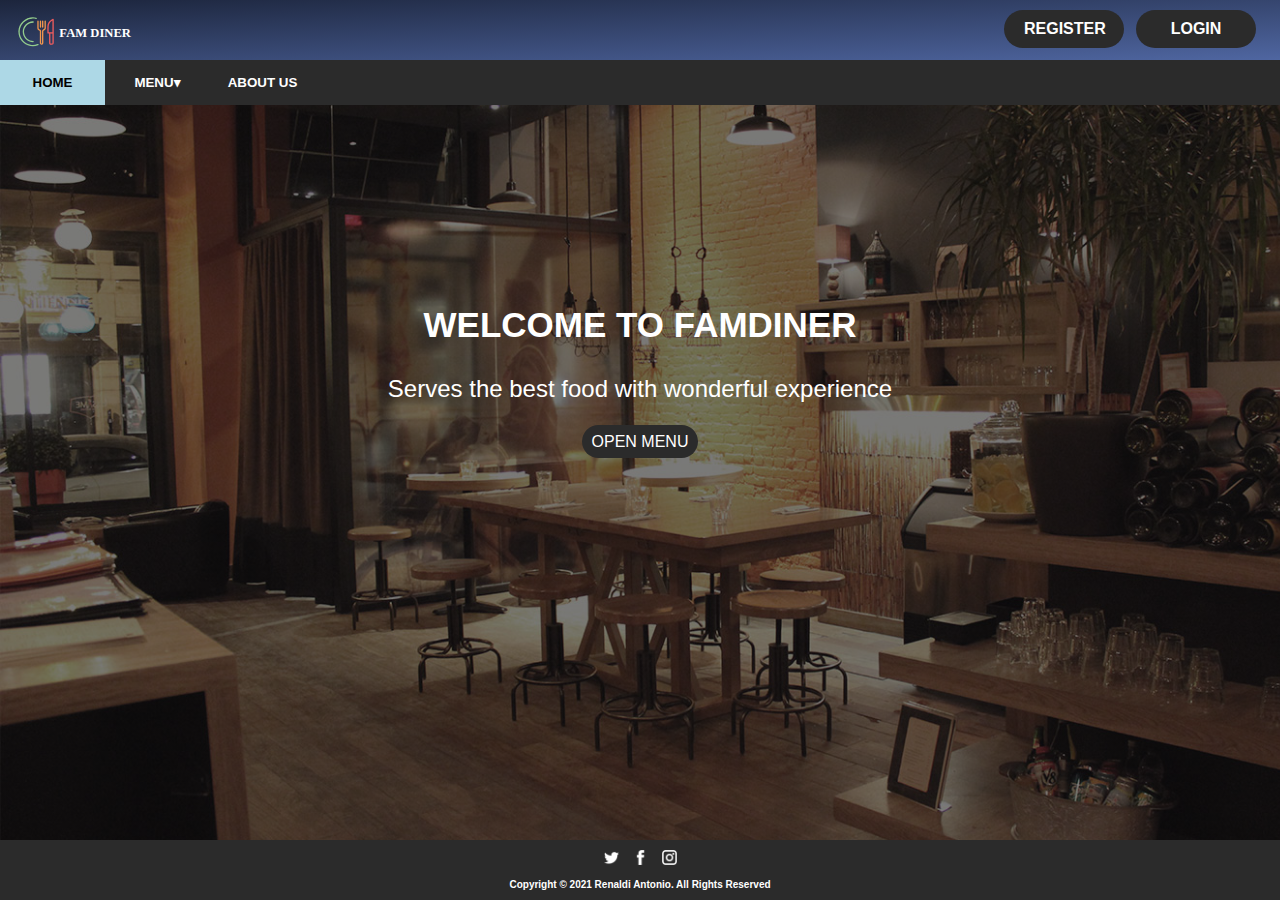
<file: index.html>
<!DOCTYPE html>
<html lang="en">
<head>
    <meta charset="UTF-8">
    <meta http-equiv="X-UA-Compatible" content="IE=edge">
    <meta name="viewport" content="width=device-width, initial-scale=1.0">
    <title>FAM DINER</title>
    <link rel="stylesheet" href="index.css">
</head>

<body>
    <header>
        <div class = "logo_image">
            <img class = "logo" src = "./images/logo.svg">
        </div>
        <div class = "register_login">
            <ul>
                <a style = "text-decoration: none;" href = "register.html" ><li class ="reg_log">REGISTER</li></a>
                <a style = "text-decoration: none;" href = "login.html"><li class ="reg_log">LOGIN</li></a>
            </ul>
        </div>
    </header>
    <div class = "nav">
        <button class = "active" onClick = "window.location.reload()">HOME</button>
        <button class = "dropdown">MENU&#x25BE;
            <div class = "dropdown_cnt">
                <a class = "burger_link" href="burger.html"><li class = "dropdown_content">BURGER</li></a>
                <li class = "dropdown_content">RICE &<br> PASTA</li>
                <li class = "dropdown_content">SEAFOOD</li>
            </div>
        </button>
        <button class = "menu" onclick="location.href='about_us.html'">ABOUT US</button>
    </div>
    <div class = "home">
        <h1 class = "welcome_text">WELCOME TO FAMDINER</h1>
        <h2 class = "welcome_desc">Serves the best food with wonderful experience</h2>
        <a class = "open_menu" href="burger.html">OPEN MENU</a>
    </div>
</body>
<footer>
    <a href="https://twitter.com/yourmidnitelily?t=WdeT5LlndfYwdvoboNZvGg&s=09" target="_blank"><img class = "sosmed" src = "./images/twitter.png"></a>
    <a href="https://www.facebook.com/renaldi.antonioii/" target="_blank"><img class = "sosmed" src = "./images/facebook.png"></a>
    <a href="https://www.instagram.com/renaldi_antonio/" target="_blank"><img class = "sosmed" src = "./images/instagram.png"></a>
    <p class="copy_text">Copyright &copy 2021 Renaldi Antonio. All Rights Reserved</p>
</footer>
</html>
</file>
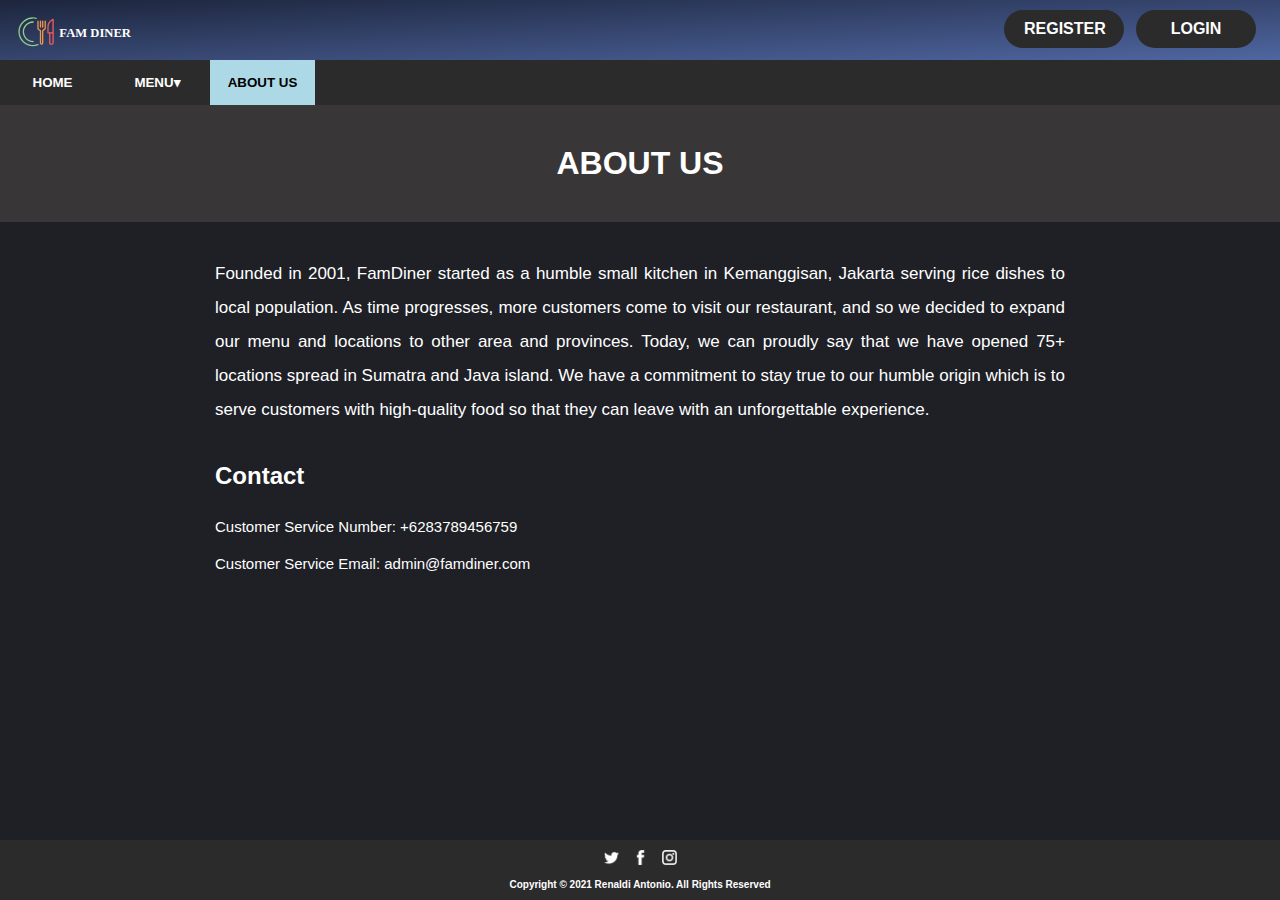
<file: about_us.html>
<!DOCTYPE html>
<html lang="en">
<head>
    <meta charset="UTF-8">
    <meta http-equiv="X-UA-Compatible" content="IE=edge">
    <meta name="viewport" content="width=device-width, initial-scale=1.0">
    <title>About Us</title>
    <link rel="stylesheet" href="about_us_design.css">
</head>

<body>
    <header>
        <div class = "logo_image">
            <img class = "logo" src = "./images/logo.svg">
        </div>
        <div class = "register_login">
            <ul>
                <a style = "text-decoration: none;" href = "register.html" ><li class ="reg_log">REGISTER</li></a>
                <a style = "text-decoration: none;" href = "login.html"><li class ="reg_log">LOGIN</li></a>
            </ul>
        </div>
    </header>
    <div class = "nav">
        <button class = "active" onclick="location.href='index.html'">HOME</button>
        <button class = "dropdown">MENU&#x25BE;
            <div class = "dropdown_cnt">
                <a class = "burger_link" href="burger.html"><li class = "dropdown_content">BURGER</li></a>
                <li class = "dropdown_content">RICE &<br> PASTA</li>
                <li class = "dropdown_content">SEAFOOD</li>
            </div>
        </button>
        <button class = "menu" onClick = "window.location.reload()">ABOUT US</button>
    </div>
    <div class = "text">
        <div class = "upper_text">
            <h1>ABOUT US</h1>
        </div>
        <div class = "desc">
            <p style="font-size: 17px;">Founded in 2001, FamDiner started as a humble small kitchen in Kemanggisan, Jakarta serving rice dishes to local population. As time progresses, more customers come to visit our restaurant, and so we decided to expand our menu and locations to other area and provinces. Today, we can proudly say that we have opened 75+ locations spread in Sumatra and Java island. We have a commitment to stay true to our humble origin which is to serve customers with high-quality food so that they can leave with an unforgettable experience.</p>
        </div>
        <div class = "contact">
            <h2 class="contact_title">Contact</h2>
            <p class = "contact_information">Customer Service Number: +6283789456759</p>
            <p class = "contact_information" style="padding-top: 20px">Customer Service Email: admin@famdiner.com</p>
        </div>
    </div>
</body>
<footer>
    <a href="https://twitter.com/yourmidnitelily?t=WdeT5LlndfYwdvoboNZvGg&s=09" target="_blank"><img class = "sosmed" src = "./images/twitter.png"></a>
    <a href="https://www.facebook.com/renaldi.antonioii/" target="_blank"><img class = "sosmed" src = "./images/facebook.png"></a>
    <a href="https://www.instagram.com/renaldi_antonio/" target="_blank"><img class = "sosmed" src = "./images/instagram.png"></a>
    <p class="copy_text">Copyright &copy 2021 Renaldi Antonio. All Rights Reserved</p>
</footer>
</html>
</file>
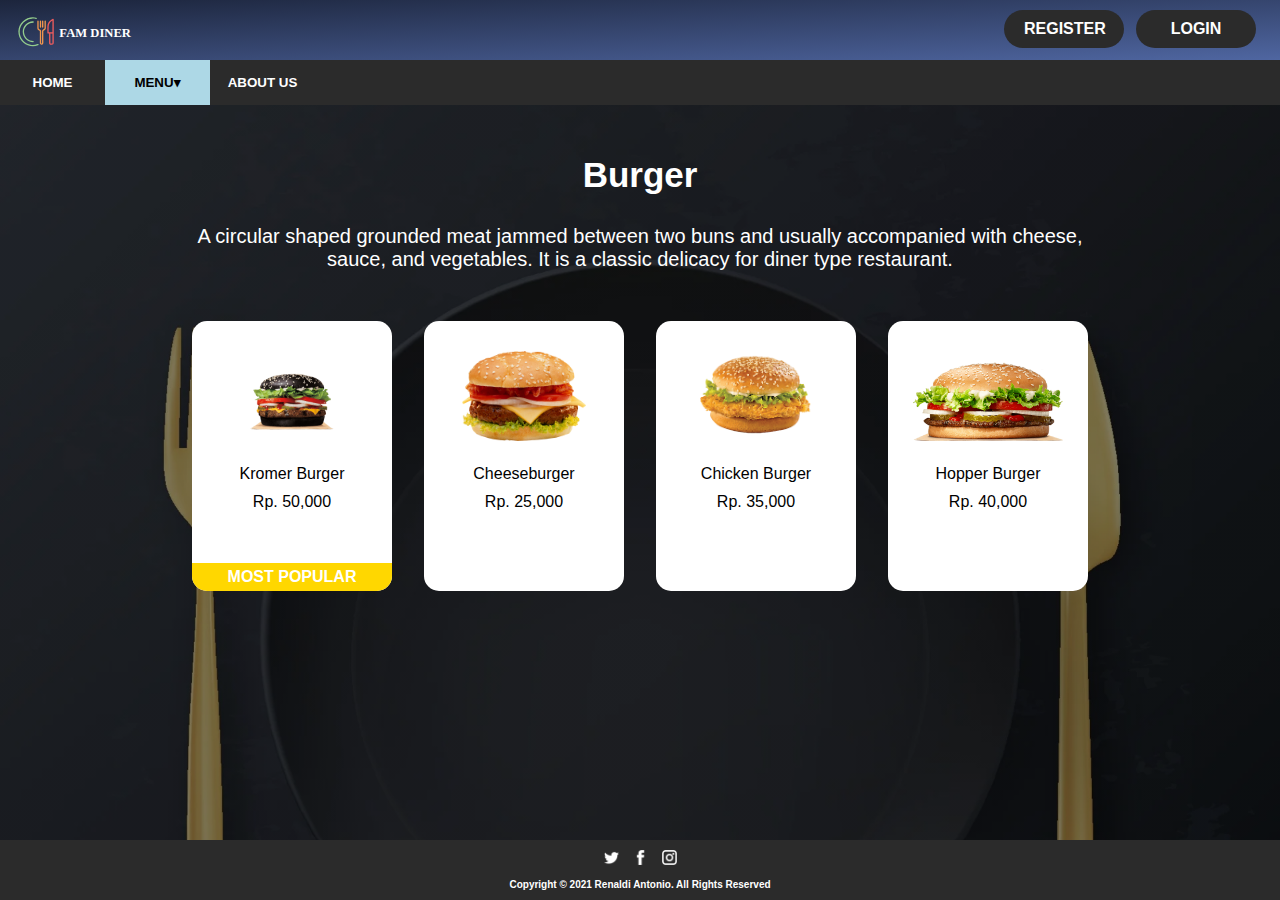
<file: burger.html>
<!DOCTYPE html>
<html lang="en">
<head>
    <meta charset="UTF-8">
    <meta http-equiv="X-UA-Compatible" content="IE=edge">
    <meta name="viewport" content="width=device-width, initial-scale=1.0">
    <title>FAMDINER Burger</title>
    <link rel="stylesheet" href="burger.css">
</head>

<body>
    <header>
        <div class = "logo_image">
            <img class = "logo" src = "./images/logo.svg">
        </div>
        <div class = "register_login">
            <ul>
                <a style = "text-decoration: none;" href = "register.html" ><li class ="reg_log">REGISTER</li></a>
                <a style = "text-decoration: none;" href = "login.html"><li class ="reg_log">LOGIN</li></a>
            </ul>
        </div>
    </header>
    <div class = "nav">
        <button class = "active" onclick="location.href='index.html'">HOME</button>
        <button class = "dropdown">MENU&#x25BE;
            <div class = "dropdown_cnt">
                <li class = "dropdown_burger" onClick = "window.location.reload()">BURGER</li>
                <li class = "dropdown_content">RICE &<br> PASTA</li>
                <li class = "dropdown_content">SEAFOOD</li>
            </div>
        </button>
        <button class = "menu" onclick="location.href='about_us.html'">ABOUT US</button> 
    </div>
    <div class = desc>
        <h1 class = "burger_text">Burger</h1>
        <h2 class="burger_desc">A circular shaped grounded meat jammed between two buns and usually accompanied with 
            cheese, sauce, and vegetables. It is a classic delicacy for diner type restaurant.</h2>
    </div>
    <div class = "foods">
        <div class = "foods_burger">
            <div>
                <img  class = "foods_image" src = "./images/kromer_burger.png">
            </div>
            <div class = "foods_name">
                <p style="margin-bottom: 10px;">Kromer Burger</p>
            </div>
            <div class = "foods_price">
                <p style="margin-bottom: 51.5px;">Rp. 50,000</p>
            </div>
            <p class = "most_popular">MOST POPULAR</p>
        </div>
        <div class = "foods_burger">
            <div>
                <img class = "foods_image" src = "./images/cheeseburger.png">
            </div>
            <div class = "foods_name">
                <p style="margin-bottom: 10px;">Cheeseburger</p>
            </div>
            <div class = "foods_price">
                <p style="margin-bottom: 30px;">Rp. 25,000</p>
            </div>
        </div>
        <div class = "foods_burger">
            <div>
                <img class = "foods_image" src = "./images/chicken_burger.png">
            </div>
            <div class = "foods_name">
                <p style="margin-bottom: 10px;">Chicken Burger</p>
            </div>
            <div class = "foods_price">
                <p style="margin-bottom: 30px;">Rp. 35,000</p>
            </div>
        </div>
        <div class = "foods_burger">
            <div>
                <img class = "foods_image" src = "./images/hopper_burger.png">
            </div>
            <div class = "foods_name">
                <p style="margin-bottom: 10px;">Hopper Burger</p>
            </div>
            <div class = "foods_price">
                <p style="margin-bottom: 30px;">Rp. 40,000</p>
            </div>
        </div>
    </div>
</body>
<footer>
    <a href="https://twitter.com/yourmidnitelily?t=WdeT5LlndfYwdvoboNZvGg&s=09" target="_blank"><img class = "sosmed" src = "./images/twitter.png"></a>
    <a href="https://www.facebook.com/renaldi.antonioii/" target="_blank"><img class = "sosmed" src = "./images/facebook.png"></a>
    <a href="https://www.instagram.com/renaldi_antonio/" target="_blank"><img class = "sosmed" src = "./images/instagram.png"></a>
    <p class="copy_text">Copyright &copy 2021 Renaldi Antonio. All Rights Reserved</p>
</footer>
</html>
</file>
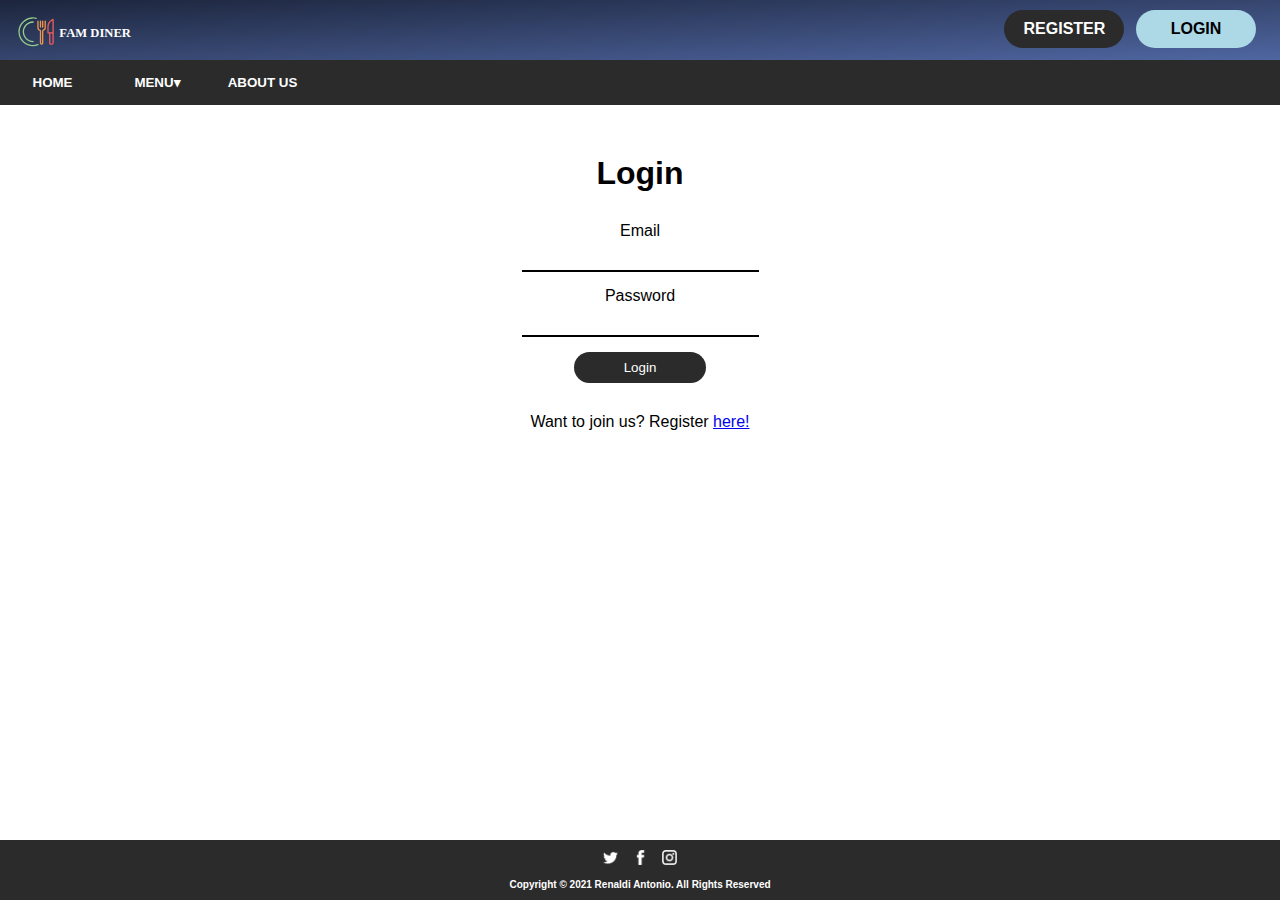
<file: login.html>
<!DOCTYPE html>
<html lang="en">
<head>
    <meta charset="UTF-8">
    <meta http-equiv="X-UA-Compatible" content="IE=edge">
    <meta name="viewport" content="width=device-width, initial-scale=1.0">
    <title>FAM DINER Login</title>
    <link rel="stylesheet" href="login_design.css">
    <script src="validate.js"></script>
</head>

<body>
    <header>
        <div class = "logo_image">
            <img class = "logo" src = "./images/logo.svg">
        </div>
        <div class = "register_login">
            <ul>
                <a style = "text-decoration: none;" href = "register.html" ><li class ="reg_log">REGISTER</li></a>
                <a style = "text-decoration: none;" href = "login.html"><li style="background-color: lightblue; color: black;" class ="reg_log">LOGIN</li></a>
            </ul>
        </div>
    </header>
    <div class = "nav">
        <button class = "active" onclick="location.href='index.html'">HOME</button>
        <button class = "dropdown">MENU&#x25BE;
            <div class = "dropdown_cnt">
                <a class = "burger_link" href="burger.html"><li class = "dropdown_content">BURGER</li></a>
                <li class = "dropdown_content">RICE &<br> PASTA</li>
                <li class = "dropdown_content">SEAFOOD</li>
            </div>
        </button>
        <button class = "menu" onclick="location.href='about_us.html'">ABOUT US</button>
    </div>
    <div class = "login_form">
        <h1 style="margin: 30px">Login</h1>
        <div class = "email">
            <label for = "email">Email<br></label>
            <input type ="email" id ="email_user">
        </div>
        <div class = "password">
            <label for="password">Password<br></label>
            <input type="password" id="password_user">
        </div>
        <button type="submit" class = "button" onclick="validate()">Login</button>
        <p style = "margin-top: 30px;">Want to join us? Register <a href = "register.html">here!</a></p>
    </div>
</body>
<footer>
    <a href="https://twitter.com/yourmidnitelily?t=WdeT5LlndfYwdvoboNZvGg&s=09" target="_blank"><img class = "sosmed" src = "./images/twitter.png"></a>
    <a href="https://www.facebook.com/renaldi.antonioii/" target="_blank"><img class = "sosmed" src = "./images/facebook.png"></a>
    <a href="https://www.instagram.com/renaldi_antonio/" target="_blank"><img class = "sosmed" src = "./images/instagram.png"></a>
    <p class="copy_text">Copyright &copy 2021 Renaldi Antonio. All Rights Reserved</p>
</footer>
</html>
</file>
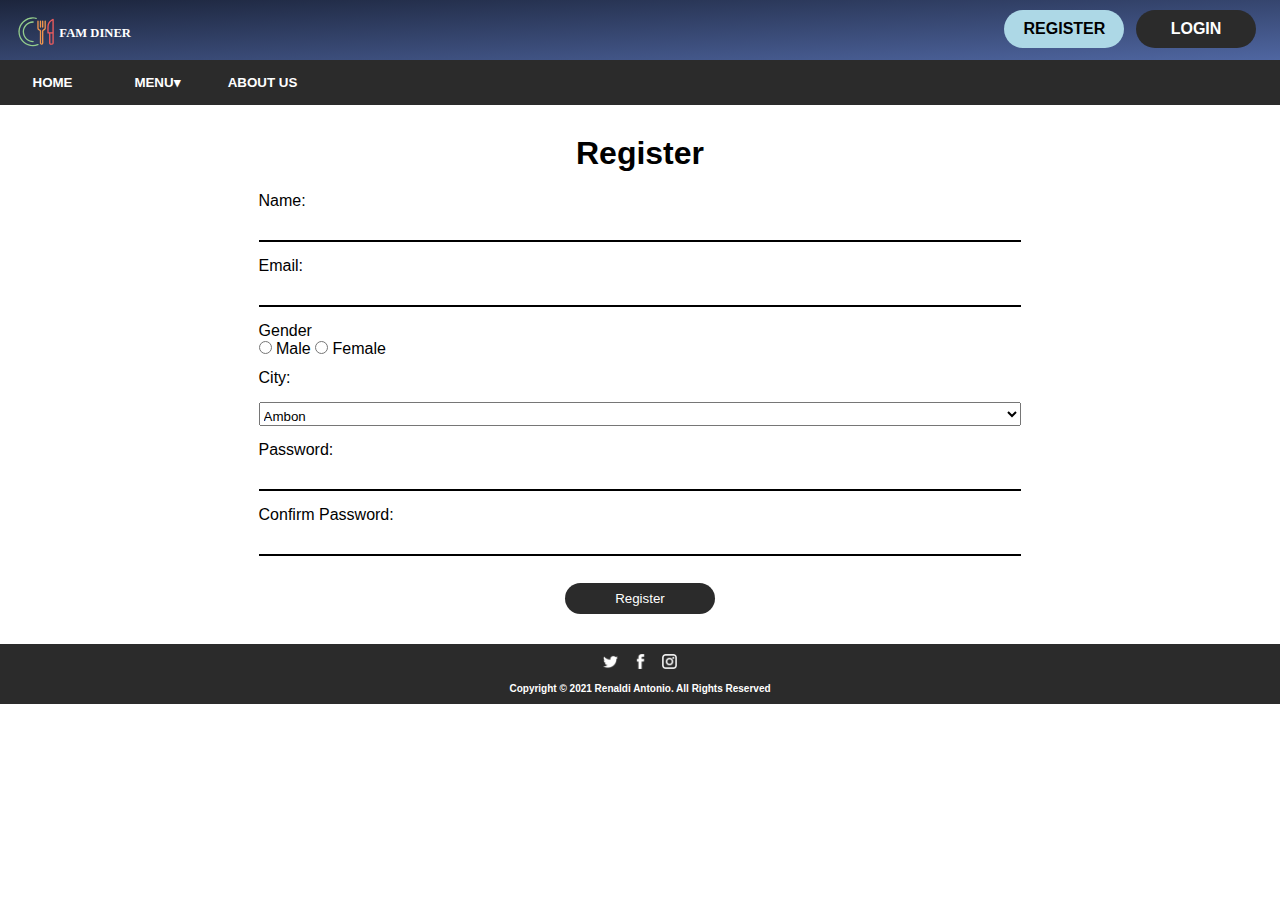
<file: register.html>
<!DOCTYPE html>
<html lang="en">
<head>
    <meta charset="UTF-8">
    <meta http-equiv="X-UA-Compatible" content="IE=edge">
    <meta name="viewport" content="width=device-width, initial-scale=1.0">
    <title>FAM DINER Register</title>
    <link rel="stylesheet" href="register.css">
    <script src = "register.js"></script>
</head>
<body>
    <header>
        <div class = "logo_image">
            <img class = "logo" src = "./images/logo.svg">
        </div>
        <div class = "register_login">
            <ul>
                <a style = "text-decoration: none;" href = "register.html" ><li style="background-color: lightblue; color: black;" class ="reg_log">REGISTER</li></a>
                <a style = "text-decoration: none;" href = "login.html"><li class ="reg_log">LOGIN</li></a>
            </ul>
        </div>
    </header>
    <div class = "nav">
        <button class = "active" onclick="location.href='index.html'">HOME</button>
        <button class = "dropdown">MENU&#x25BE;
            <div class = "dropdown_cnt">
                <a class = "burger_link" href="burger.html"><li class = "dropdown_content">BURGER</li></a>
                <li class = "dropdown_content">RICE &<br> PASTA</li>
                <li class = "dropdown_content">SEAFOOD</li>
            </div>
        </button>
        <button class = "menu" onclick="location.href='about_us.html'">ABOUT US</button>
    </div>
    <div class = "register_form">
        <h1 style = "text-align: center; margin-bottom: 20px;">Register</h1>
        <div class = "name">
            <label for = "name">Name:<br></label>
            <input type = "name" name = "name" id = "user_name"> 
        </div>
        <div class = "email">
            <label for = "email">Email:<br></label>
            <input type = "email" name="name" id = "user_email">
        </div>
        <div class = "gender">
            <label for = "gender">Gender<br></label>
            <input style="margin-bottom: 15px;" type = "radio" name = "kelamin" id = "user_gender" value = "male">
            <label>Male</label>
            <input type = "radio" name = "kelamin" id = "user_gender" value = "female">
            <label>Female</label>
        </div>
        <div class="city">
            <label for = "city">City:<br></label>
            <select name="city" id="user_city">
                <option value="ambon">Ambon</option>
                <option value="balikpapan">Balikpapan</option>
                <option value="banda_aceh">Banda Aceh</option>
                <option value="bandar_lampung">Bandar Lampung</option>
                <option value="bandung">Bandung</option>
                <option value="banjar">Banjar</option>
                <option value="banjarbaru">Banjarbaru</option>
                <option value="banjarmasin">Banjarmasin</option>
                <option value="batam">Batam</option>
                <option value="batu">Batu</option>
                <option value="baubau">Baubau</option>
                <option value="bekasi">Bekasi</option>
                <option value="bengkulu">Bengkulu</option>
                <option value="bima">Bima</option>
                <option value="binjai">Binjai</option>
                <option value="bitung">Bitung</option>
                <option value="blitar">Blitar</option>
                <option value="bogor">Bogor</option>
                <option value="bontang">Bontang</option>
                <option value="bukittinggi">Bukittingi</option>
                <option value="cilegon">Cilegon</option>
                <option value="cimahi">Cimahi</option>
                <option value="cirebon">Cirebon</option>
                <option value="denpasar">Denpasar</option>
                <option value="depok">Depok</option>
                <option value="dumai">Dumai</option>
                <option value="gorontalo">Gorontalo</option>
                <option value="gunungsitoli">Gunungsitoli</option>
                <option value="jakarta_barat">Jakarta Barat</option>
                <option value="jakarta_pusat">Jakarta Pusat</option>
                <option value="jakarta_selatan">Jakarta Selatan</option>
                <option value="jakarta_timur">Jakarta Timur</option>
                <option value="jakarta_utara">Jakarta Utara</option>
                <option value="jambi">Jambi</option>
                <option value="jayapura">Jayapura</option>
                <option value="kediri">Kediri</option>
                <option value="kendari">Kendari</option>
                <option value="kotamobagu">Kotamobagu</option>
                <option value="kupang">Kupang</option>
                <option value="langsa">Langsa</option>
                <option value="lhokseumawe">Lhokseumawe</option>
                <option value="lubuklinggau">Lubuklinggau</option>
                <option value="madiun">Madiun</option>
                <option value="magelang">Magelang</option>
                <option value="makassar">Makassar</option>
                <option value="malang">Malang</option>
                <option value="manado">Manado</option>
                <option value="matara">Mataram</option>
                <option value="medan">Medan</option>
                <option value="metro">Metro</option>
                <option value="mojokerto">Mojokerto</option>
                <option value="padang">Padang</option>
                <option value="padangpanjang">Padangpanjang</option>
                <option value="padangsidempuan">Padangsidempuan</option>
                <option value="pagar_alam">Pagar Alam</option>
                <option value="palangkaraya">Palangkaraya</option>
                <option value="palembang">Palembang</option>
                <option value="palopo">Palopo</option>
                <option value="palu">Palu</option>
                <option value="pangkal_pinang">Pangkal Pinang</option>
                <option value="parepare">Parepare</option>
                <option value="pariaman">Pariaman</option>
                <option value="pasuruan">Pasuruan</option>
                <option value="payakumbuh">Payakumbuh</option>
                <option value="pekalongan">Pekalongan</option>
                <option value="pekanbaru">Pekanbaru</option>
                <option value="pematangsiantar">Pematangsiantar</option>
                <option value="pontianak">Pontianak</option>
                <option value="prabumulih">Prabumulih</option>
                <option value="probolinggo">Probolinggo</option>
                <option value="sabang">Sabang</option>
                <option value="salatiga">Salatiga</option>
                <option value="samarinda">Samarinda</option>
                <option value="sawahlunto">Sawahlunto</option>
                <option value="semarang">Semarang</option>
                <option value="serang">Serang</option>
                <option value="sibolga">Sibolga</option>
                <option value="singkawang">Singkawang</option>
                <option value="solok">Solok</option>
                <option value="sorong">Sorong</option>
                <option value="subulussalam">Subulussalam</option>
                <option value="sukabumi">Sukabumi</option>
                <option value="sungai_penuh">Sungai Penuh</option>
                <option value="surabaya">Surabaya</option>
                <option value="surakarta">Surakarta</option>
                <option value="tangerang_selatan">Tangerang Selatan</option>
                <option value="tangerang">Tangerang</option>
                <option value="tanjungbalai">Tanjungbalai</option>
                <option value="tanjung_pinang">Tanjung Pinang</option>
                <option value="tarakan">Tarakan</option>
                <option value="tasikmalaya">Tasikmalaya</option>
                <option value="tebing_tinggi">Tebing Tinggi</option>
                <option value="tegal">Tegal</option>
                <option value="ternate">Ternate</option>
                <option value="tidore_kepulauan">Tidore Kepulauan</option>
                <option value="tomohon">Tomohon</option>
                <option value="tual">Tual</option>
                <option value="yogyakarta">Yogyakarta</option>
            </select>
        </div>
        <div class = "password">
            <label for="password">Password:<br></label>
            <input type="password" name="password" id="user_password">
        </div>
        <div class = "confirm_password">
            <label for="password">Confirm Password:<br></label>
            <input type="password" name="password" id="confirm_password">
        </div>
        <div class = "button">
            <button class = "register_button" type="submit" onclick = "validate()">Register</button>
        </div>
    </div>
</body>
<footer>
    <a href="https://twitter.com/yourmidnitelily?t=WdeT5LlndfYwdvoboNZvGg&s=09" target="_blank"><img class = "sosmed" src = "./images/twitter.png"></a>
    <a href="https://www.facebook.com/renaldi.antonioii/" target="_blank"><img class = "sosmed" src = "./images/facebook.png"></a>
    <a href="https://www.instagram.com/renaldi_antonio/" target="_blank"><img class = "sosmed" src = "./images/instagram.png"></a>
    <p class="copy_text">Copyright &copy 2021 Renaldi Antonio. All Rights Reserved</p>
</footer>
</html>
</file>
<file: index.css>
*{
    padding :0;
    margin: 0;
}

.logo_image{
    display: flex;
    float: left;
}

.logo{
    width: 160px;
    height: 50px;
    margin-top: 9px;
    display: inline-block;
}

header{
    background-image: linear-gradient(to bottom right, #1c253c, #4F66A1);
    height: 60px;
    width: 100%;
}

body{
    background: linear-gradient(rgba(0, 0, 0, 0.5), rgba(0, 0, 0, 0.5)), url("./images/background_home.jpg");
    max-width: 100%;
    height: 100vh;
    background-size: cover;
}

.register_login{
    margin: 0;
    display: flex;
    justify-content: flex-end;
    margin-right: 20px;
}

.reg_log{
    list-style: none;
    background-color: #2B2B2B;
    border: none;
    color: white;
    padding: 10px 20px;
    display: inline-block;
    margin: 10px 4px;
    cursor: pointer;
    text-align: center;
    border-radius: 20px;
    font-family: Arial, Helvetica, sans-serif;
    font-weight: bold;
    width:80px;
    text-decoration: none;
}

.reg_log:hover{
    transition: all 0.3s ease;
    color:black;
    background-color: lightblue;
}

.menu{
    width: 105px;
    background-color:#2B2B2B;
    color: white;
    border: none;
    padding: 15px 0px;
    margin-top: 0;
    display: inline-block;
    font-weight: bold;
    
}

.menu:hover{
    cursor: pointer;
    background-color: lightblue;
    transition: all 0.3s ease;
    color:black;
}

.nav{
    background-color: #2B2B2B;
    width: 100%;
    display: flex;
}


.dropdown_cnt{
    background-color: #2B2B2B;
    color: white;
    width: 105px;
    list-style: none;
    text-align: center;
    margin-top: 15.5px;
    display: none;
    position: absolute;
}

.dropdown_content{
    padding-top:15px;
    padding-bottom:15px;
    font-family: Arial, Helvetica, sans-serif;
    font-size: 15px;
    font-weight: bold;
    text-decoration: none;
}

.dropdown_content:hover{
    background-color: lightblue;
    transition: all 0.3s ease;
    cursor: pointer;
    color:black;
}

.dropdown:hover .dropdown_cnt{
    display :block;
}

.dropdown{
    width: 105px;
    background-color:#2B2B2B;
    color: white;
    border: none;
    padding: 15px 0px;
    margin-top: 0;
    font-weight: bold; 
}

.dropdown:hover{
    cursor: pointer;
    background-color: lightblue;
    transition: all 0.3s ease;
    color:black;
}

footer{
    position: fixed;
    left: 0;
    bottom: 0;
    width: 100%;
    background-color: #2B2B2B;
    color: white;
    text-align: center;
}

.sosmed{
    margin-right: 5px;
    margin-left:5px;
    margin-top:10px;
    padding-bottom: 10px;
    height:15px;
}

.copy_text{
    font-family: Arial, Helvetica, sans-serif;
    font-size: 10px;
    padding-bottom: 10px;
    font-weight: bold;
}

.home{
    color: white;
    text-align: center;
    font-family: Arial, Helvetica, sans-serif;
    padding-top:200px;
}

.welcome_text{
    margin-bottom: 30px; 
    font-size: 35px;
}

.welcome_desc{
    margin-bottom: 30px; 
    font-weight: lighter;
}

.open_menu{
    background-color: #2B2B2B;
    text-decoration: none;
    color: white;
    border: none;
    border-radius: 20px;
    padding: 8px 10px;
    font-family: Arial, Helvetica, sans-serif;
}

.open_menu:hover{
    background-color: lightblue;
    transition: all 0.3s ease;
    color:black;
}

.active{
    background-color: lightblue;
    width: 105px;
    color: black;
    border: none;
    padding: 15px 0px;
    margin-top: 0;
    font-weight: bold;
    cursor: pointer;
}

.burger_link{
    text-decoration: none;
    color:white;
}

@media screen and (max-width: 600px) {
    .register_login{
        justify-content: center;
        margin:0;
    }

    .logo_image{
        float: none;
        justify-content: center;
    }

    body{
        background-position:center;
    }

    .logo{
        width: 200px;
        height: 100px;
        margin-top:0;
    }

    header{
        height: 4.48cm;
    }

    .nav{
        justify-content: center;
    }

    .home{
        padding-top: 90px;
    }

    .welcome_text{
        font-size: 25px;
    }

    .welcome_desc{
        font-size: 16px;
    }

    footer{
        margin-top: 50px;
    }

    .active{
        width:100%;
    }

    .dropdown{
        width: 100%;
    }

    .menu{
        width: 100%;
    }
    
    .dropdown_cnt{
        width: 33.4%;
        margin-top:15px;
    }
    
}
</file>
<file: about_us_design.css>
*{
    padding :0;
    margin: 0;
}

.logo_image{
    display: flex;
    float: left;
}

.logo{
    width: 160px;
    height: 50px;
    margin-top: 9px;
    display: inline-block;
}

header{
    background-image: linear-gradient(to bottom right, #1c253c, #4F66A1);
    height: 60px;
    width: 100%;
}

body{
    background: #1E2026;
    max-width: 100%;
    height: 100vh;
    background-size: cover;
}

.register_login{
    margin: 0;
    display: flex;
    justify-content: flex-end;
    margin-right: 20px;
}

.reg_log{
    list-style: none;
    background-color: #2B2B2B;
    border: none;
    color: white;
    padding: 10px 20px;
    display: inline-block;
    margin: 10px 4px;
    cursor: pointer;
    text-align: center;
    border-radius: 20px;
    font-family: Arial, Helvetica, sans-serif;
    font-weight: bold;
    width:80px;
    text-decoration: none;
}

.reg_log:hover{
    transition: all 0.3s ease;
    color:black;
    background-color: lightblue;
}

.menu{
    width: 105px;
    background-color:lightblue;
    color: black;
    border: none;
    padding: 15px 0px;
    margin-top: 0;
    display: inline-block;
    font-weight: bold;
    
}

.menu:hover{
    cursor: pointer;
}

.nav{
    background-color: #2B2B2B;
    width: 100%;
    display: flex;
}


.dropdown_cnt{
    background-color: #2B2B2B;
    color: white;
    width: 105px;
    list-style: none;
    text-align: center;
    margin-top: 15.5px;
    display: none;
    position: absolute;
}

.dropdown_content{
    padding-top:15px;
    padding-bottom:15px;
    font-family: Arial, Helvetica, sans-serif;
    font-size: 15px;
    font-weight: bold;
    text-decoration: none;
}

.dropdown_content:hover{
    background-color: lightblue;
    transition: all 0.3s ease;
    cursor: pointer;
    color:black;
}

.dropdown:hover .dropdown_cnt{
    display :block;
}

.dropdown{
    width: 105px;
    background-color:#2B2B2B;
    color: white;
    border: none;
    padding: 15px 0px;
    margin-top: 0;
    font-weight: bold; 
}

.dropdown:hover{
    cursor: pointer;
    background-color: lightblue;
    transition: all 0.3s ease;
    color:black;
}

footer{
    position: fixed;
    left: 0;
    bottom: 0;
    width: 100%;
    background-color: #2B2B2B;
    color: white;
    text-align: center;
}

.sosmed{
    margin-right: 5px;
    margin-left:5px;
    margin-top:10px;
    padding-bottom: 10px;
    height:15px;
}

.copy_text{
    font-family: Arial, Helvetica, sans-serif;
    font-size: 10px;
    padding-bottom: 10px;
    font-weight: bold;
}


.active{
    background-color: #2B2B2B;
    width: 105px;
    color: white;
    border: none;
    padding: 15px 0px;
    margin-top: 0;
    font-weight: bold;
    cursor: pointer;
}

.active:hover{
    background-color: lightblue;
    transition: all 0.3s ease;
    color:black;
    cursor: pointer;
}

.burger_link{
    text-decoration: none;
    color:white;
}

.text{
    color: white;
    font-family: Arial, Helvetica, sans-serif;
}

.upper_text{
    text-align: center;
    background-color: #383636;
    padding: 40px 0px;
}

.desc{
    padding: 35px 215px;
    text-align: justify;
    line-height: 2;
}

.contact{
    padding-left: 215px;
}

.contact_information{
    padding-top: 28px; font-size: 15px;
}

@media screen and (max-width: 600px) {
    .register_login{
        justify-content: center;
        margin:0;
    }

    .logo_image{
        float: none;
        justify-content: center;
    }

    body{
        background-position:center;
    }

    .logo{
        width: 200px;
        height: 100px;
        margin-top:0;
    }

    header{
        height: 4.48cm;
    }

    .nav{
        justify-content: center;
    }

    .active{
        width:100%;
    }

    .dropdown{
        width: 100%;
    }

    .menu{
        width: 100%;
    }
    
    .dropdown_cnt{
        width: 33.4%;
        margin-top:15px;
    }

    .desc{
        padding-left:0;
        padding-right: 0;
        margin: 0 30px;
    }

    footer{
        position: relative;
        margin-top: 50px;
    }

    .contact{
        padding-left: 0;
        margin: 0 30px;
    }

    .contact_title{
        text-align: center;
    }

    .contact_information{
        text-align: center;
    }
}
</file>
<file: burger.css>
*{
    padding :0;
    margin: 0;
}

.logo_image{
    display: flex;
    float: left;
}

.logo{
    width: 160px;
    height: 50px;
    margin-top: 9px;
    display: inline-block;
}

header{
    background-image: linear-gradient(to bottom right, #1c253c, #4F66A1);
    height: 60px;
    width: 100%;
}

body{
    background: linear-gradient(rgba(0, 0, 0, 0.5), rgba(0, 0, 0, 0.5)), url("./images/background_menu.png");
    max-width: 100%;
    height: 100vh;
    background-size: cover;
}

.register_login{
    margin: 0;
    display: flex;
    justify-content: flex-end;
    margin-right: 20px;
}

.reg_log{
    list-style: none;
    background-color: #2B2B2B;
    border: none;
    color: white;
    padding: 10px 20px;
    display: inline-block;
    margin: 10px 4px;
    cursor: pointer;
    text-align: center;
    border-radius: 20px;
    font-family: Arial, Helvetica, sans-serif;
    font-weight: bold;
    width:80px;
    text-decoration: none;
}

.reg_log:hover{
    transition: all 0.3s ease;
    color:black;
    background-color: lightblue;
}

.menu{
    width: 105px;
    background-color:#2B2B2B;
    color: white;
    border: none;
    padding: 15px 0px;
    margin-top: 0;
    display: inline-block;
    font-weight: bold;
    
}

.menu:hover{
    cursor: pointer;
    background-color: lightblue;
    transition: all 0.3s ease;
    color:black;
}

.nav{
    background-color: #2B2B2B;
    width: 100%;
    display: flex;
}


.dropdown_cnt{
    background-color: #2B2B2B;
    color: white;
    width: 105px;
    list-style: none;
    text-align: center;
    margin-top: 15.5px;
    display: none;
    position: absolute;
}

.dropdown_content{
    padding-top:15px;
    padding-bottom:15px;
    font-family: Arial, Helvetica, sans-serif;
    font-size: 15px;
    font-weight: bold;
}

.dropdown_content:hover{
    background-color: lightblue;
    transition: all 0.3s ease;
    cursor: pointer;
    color:black;
}

.dropdown:hover .dropdown_cnt{
    display :block;
}

.dropdown{
    width: 105px;
    background-color:lightblue;
    color: black;
    border: none;
    padding: 15px 0px;
    margin-top: 0;
    font-weight: bold; 
}

.dropdown:hover{
    cursor: pointer;
    background-color: lightblue;
    transition: all 0.3s ease;
    color:black;
}

footer{
    position: fixed;
    left: 0;
    bottom: 0;
    width: 100%;
    background-color: #2B2B2B;
    color: white;
    text-align: center;
}

.sosmed{
    margin-right: 5px;
    margin-left:5px;
    margin-top:10px;
    padding-bottom: 10px;
    height:15px;
}

.copy_text{
    font-family: Arial, Helvetica, sans-serif;
    font-size: 10px;
    padding-bottom: 10px;
    font-weight: bold;
}

.active{
    background-color: #2B2B2B;
    width: 105px;
    color: white;
    border: none;
    padding: 15px 0px;
    margin-top: 0;
    font-weight: bold;
}

.active:hover{
    background-color: lightblue;
    transition: all 0.3s ease;
    color:black;
    cursor: pointer;
}

.dropdown_burger{
    padding-top:15px;
    padding-bottom:15px;
    font-family: Arial, Helvetica, sans-serif;
    font-size: 15px;
    font-weight: bold;
    background-color: lightblue;
    color: black;
}

.desc{
    color: white;
    text-align: center;
    font-family: Arial, Helvetica, sans-serif;
    max-width: 900px;
    margin-left: auto;
    margin-right: auto;
    padding-top: 50px;
}

.burger_text{
    margin-bottom: 30px; 
    font-size: 35px;
}

.burger_desc{
    margin-bottom: 50px; 
    font-weight: lighter; 
    font-size: 20px;
}

.foods{
    font-family: Arial, Helvetica, sans-serif;
    display: grid;
    grid-gap: 0rem 2rem;
    grid-template-columns: 200px 200px 200px 200px;
    justify-content: center;
    margin: 0 50px;
}

.foods_image{
    height: 90px;
    margin-top: 30px;
    margin-bottom: 20px;
}

.foods_burger{
    text-align: center;
    background-color: white;
    border-radius: 15px;
    height: 270px;
    cursor: pointer;
    display: inline-block;
}

.most_popular{
    background-color: #FFD700; 
    color: white; 
    border-bottom-left-radius: 15px; 
    border-bottom-right-radius: 15px; 
    font-weight: bold;
    padding: 5px 0px;

}

@media screen and (max-width: 600px) {
    .register_login{
        justify-content: center;
        margin:0;
    }

    .logo_image{
        float: none;
        justify-content: center;
    }

    body{
        background-position:center;
    }

    .logo{
        width: 200px;
        height: 100px;
        margin-top:0;
    }

    header{
        height: 4.48cm;
    }

    .nav{
        justify-content: center;
    }

    .active{
        width:100%;
    }

    .dropdown{
        width: 100%;
    }

    .menu{
        width: 100%;
    }
    
    .dropdown_cnt{
        width: 33.4%;
        margin-top:15px;
    }

    footer{
        position: relative;
        margin-top: 50px;
    }

    .foods{
        display: grid;
        grid-gap: 5rem 1rem;
        grid-template-columns: 200px 200px;
        justify-content: center;
    }

    .foods_burger{
        margin-right: 0;
    }
    

    .burger_text{
        font-size: 25px;
    }

    .burger_desc{
        font-size: 16px;
    }

    .desc{
        margin: 0px 30px; 
    }
}
</file>
<file: login_design.css>
*{
    padding :0;
    margin: 0;
}

.logo_image{
    display: flex;
    float: left;
}

.logo{
    width: 160px;
    height: 50px;
    margin-top: 9px;
    display: inline-block;
}

header{
    background-image: linear-gradient(to bottom right, #1c253c, #4F66A1);
    height: 60px;
    width: 100%;
}

body{
    max-width: 100%;
    height: 100vh;
    background-size: cover;
    font-family: Arial, Helvetica, sans-serif;
}

.register_login{
    margin: 0;
    display: flex;
    justify-content: flex-end;
    margin-right: 20px;
}

.reg_log{
    list-style: none;
    background-color: #2B2B2B;
    border: none;
    color: white;
    padding: 10px 20px;
    display: inline-block;
    margin: 10px 4px;
    cursor: pointer;
    text-align: center;
    border-radius: 20px;
    font-family: Arial, Helvetica, sans-serif;
    font-weight: bold;
    width:80px;
    text-decoration: none;
}

.reg_log:hover{
    transition: all 0.3s ease;
    color:black;
    background-color: lightblue;
}

.menu{
    width: 105px;
    background-color:#2B2B2B;
    color: white;
    border: none;
    padding: 15px 0px;
    margin-top: 0;
    display: inline-block;
    font-weight: bold;
    
}

.menu:hover{
    cursor: pointer;
    background-color: lightblue;
    transition: all 0.3s ease;
    color:black;
}

.nav{
    background-color: #2B2B2B;
    width: 100%;
    display: flex;
}


.dropdown_cnt{
    background-color: #2B2B2B;
    color: white;
    width: 105px;
    list-style: none;
    text-align: center;
    margin-top: 15.5px;
    display: none;
    position: absolute;
}

.dropdown_content{
    padding-top:15px;
    padding-bottom:15px;
    font-family: Arial, Helvetica, sans-serif;
    font-size: 15px;
    font-weight: bold;
    text-decoration: none;
}

.dropdown_content:hover{
    background-color: lightblue;
    transition: all 0.3s ease;
    cursor: pointer;
    color:black;
}

.dropdown:hover .dropdown_cnt{
    display :block;
}

.dropdown{
    width: 105px;
    background-color:#2B2B2B;
    color: white;
    border: none;
    padding: 15px 0px;
    margin-top: 0;
    font-weight: bold; 
}

.dropdown:hover{
    cursor: pointer;
    background-color: lightblue;
    transition: all 0.3s ease;
    color:black;
}

.active{
    background-color: #2B2B2B;
    width: 105px;
    color: white;
    border: none;
    padding: 15px 0px;
    margin-top: 0;
    font-weight: bold;
}

.active:hover{
    background-color: lightblue;
    transition: all 0.3s ease;
    color:black;
    cursor: pointer;
}

.burger_link{
    text-decoration: none;
    color:white;
}

.register_form{
    margin-top: 30px;
}

footer{
    position: fixed;
    left: 0;
    bottom: 0;
    width: 100%;
    background-color: #2B2B2B;
    color: white;
    text-align: center;
    margin-top: 30px;
}

.sosmed{
    margin-right: 5px;
    margin-left:5px;
    margin-top:10px;
    padding-bottom: 10px;
    height:15px;
}

.copy_text{
    font-family: Arial, Helvetica, sans-serif;
    font-size: 10px;
    padding-bottom: 10px;
    font-weight: bold;
}

.login_form{
    text-align: center;
    font-family: Arial, Helvetica, sans-serif;
    padding-top: 20px;
}

#email_user{
    border: none;
    border-bottom:2px solid black;
    margin: 15px 0px;
    padding: 0px 30px;
}

#password_user{
    border: none;
    border-bottom:2px solid black;
    margin: 15px 0px;
    padding: 0px 30px;
}

.button{
    background-color: #2b2b2b;
    text-decoration: none;
    color: white;
    border: none;
    border-radius: 20px;
    padding: 8px 50px;
}

.button:hover{
    transition: all 0.3s ease;
    background-color: lightblue;
    color: black;
    cursor: pointer;
}

@media screen and (max-width:600px) {
    .register_login{
        justify-content: center;
        margin:0;
    }

    .logo_image{
        float: none;
        justify-content: center;
    }

    .logo{
        width: 200px;
        height: 100px;
        margin-top:0;
    }

    header{
        height: 4.48cm;
    }

    .nav{
        justify-content: center;
    }

    footer{
        margin-top: 50px;
        position: relative;
    }

    .active{
        width:100%;
    }

    .dropdown{
        width: 100%;
    }

    .menu{
        width: 100%;
    }
    
    .dropdown_cnt{
        width: 33.4%;
        margin-top:15px;
    }
}
</file>
<file: register.css>
*{
    padding :0;
    margin: 0;
}

.logo_image{
    display: flex;
    float: left;
}

.logo{
    width: 160px;
    height: 50px;
    margin-top: 9px;
    display: inline-block;
}

header{
    background-image: linear-gradient(to bottom right, #1c253c, #4F66A1);
    height: 60px;
    width: 100%;
}

body{
    max-width: 100%;
    height: 100vh;
    background-size: cover;
    font-family: Arial, Helvetica, sans-serif;
}

.register_login{
    margin: 0;
    display: flex;
    justify-content: flex-end;
    margin-right: 20px;
}

.reg_log{
    list-style: none;
    background-color: #2B2B2B;
    border: none;
    color: white;
    padding: 10px 20px;
    display: inline-block;
    margin: 10px 4px;
    cursor: pointer;
    text-align: center;
    border-radius: 20px;
    font-family: Arial, Helvetica, sans-serif;
    font-weight: bold;
    width:80px;
    text-decoration: none;
}

.reg_log:hover{
    transition: all 0.3s ease;
    color:black;
    background-color: lightblue;
}

.menu{
    width: 105px;
    background-color:#2B2B2B;
    color: white;
    border: none;
    padding: 15px 0px;
    margin-top: 0;
    display: inline-block;
    font-weight: bold;
    
}

.menu:hover{
    cursor: pointer;
    background-color: lightblue;
    transition: all 0.3s ease;
    color:black;
}

.nav{
    background-color: #2B2B2B;
    width: 100%;
    display: flex;
}


.dropdown_cnt{
    background-color: #2B2B2B;
    color: white;
    width: 105px;
    list-style: none;
    text-align: center;
    margin-top: 15.5px;
    display: none;
    position: absolute;
}

.dropdown_content{
    padding-top:15px;
    padding-bottom:15px;
    font-family: Arial, Helvetica, sans-serif;
    font-size: 15px;
    font-weight: bold;
    text-decoration: none;
}

.dropdown_content:hover{
    background-color: lightblue;
    transition: all 0.3s ease;
    cursor: pointer;
    color:black;
}

.dropdown:hover .dropdown_cnt{
    display :block;
}

.dropdown{
    width: 105px;
    background-color:#2B2B2B;
    color: white;
    border: none;
    padding: 15px 0px;
    margin-top: 0;
    font-weight: bold; 
}

.dropdown:hover{
    cursor: pointer;
    background-color: lightblue;
    transition: all 0.3s ease;
    color:black;
}

.active{
    background-color: #2B2B2B;
    width: 105px;
    color: white;
    border: none;
    padding: 15px 0px;
    margin-top: 0;
    font-weight: bold;
}

.active:hover{
    background-color: lightblue;
    transition: all 0.3s ease;
    color:black;
    cursor: pointer;
}

.burger_link{
    text-decoration: none;
    color:white;
}

.register_form{
    margin-top: 30px;
}

footer{
    position: relative;
    left: 0;
    bottom: 0;
    width: 100%;
    background-color: #2B2B2B;
    color: white;
    text-align: center;
    margin-top: 30px;
}

.sosmed{
    margin-right: 5px;
    margin-left:5px;
    margin-top:10px;
    padding-bottom: 10px;
    height:15px;
}

.copy_text{
    font-family: Arial, Helvetica, sans-serif;
    font-size: 10px;
    padding-bottom: 10px;
    font-weight: bold;
}

.name{
    padding: 0 20.2%;
}

#user_name{
    border: none;
    border-bottom: 2px solid black;
    width : 100%;
    margin: 15px 0px;
}

.email{
    padding: 0 20.2%;
}

#user_email{
    border: none;
    border-bottom: 2px solid black;
    width : 100%;
    margin: 15px 0px;
}

.gender{
    padding: 0 20.2%;
}

.city{
   padding: 0 20.2%;
}

#user_city{
    width : 100%;
    padding-top: 5px;
    margin: 15px 0px;
}

.password{
    padding: 0 20.2%;
}

#user_password{
    border: none;
    border-bottom: 2px solid black;
    width : 100%;
    margin: 15px 0px;
}

.confirm_password{
    padding: 0 20.2%;
}

#confirm_password{
    border: none;
    border-bottom: 2px solid black;
    width : 100%;
    margin: 15px 0px;
}

.button{
    text-align: center;
}

.register_button{
    margin-top: 12px;
    text-align: center;
    background-color: #2B2B2B;
    text-decoration: none;
    color: white;
    border: none;
    border-radius: 20px;
    padding: 8px 50px;
    cursor: pointer;
}

.register_button:hover{
    transition: all 0.3s ease;
    background-color: lightblue;
    color: black;
    cursor: pointer;
}

@media screen and (max-width:600px) {
    .register_login{
        justify-content: center;
        margin:0;
    }

    .logo_image{
        float: none;
        justify-content: center;
    }

    .logo{
        width: 200px;
        height: 100px;
        margin-top:0;
    }

    header{
        height: 4.48cm;
    }

    .nav{
        justify-content: center;
    }

    footer{
        margin-top: 50px;
        position: relative;
    }

    .active{
        width:100%;
    }

    .dropdown{
        width: 100%;
    }

    .menu{
        width: 100%;
    }
    
    .dropdown_cnt{
        width: 33.4%;
        margin-top:15px;
    }
}
</file>
